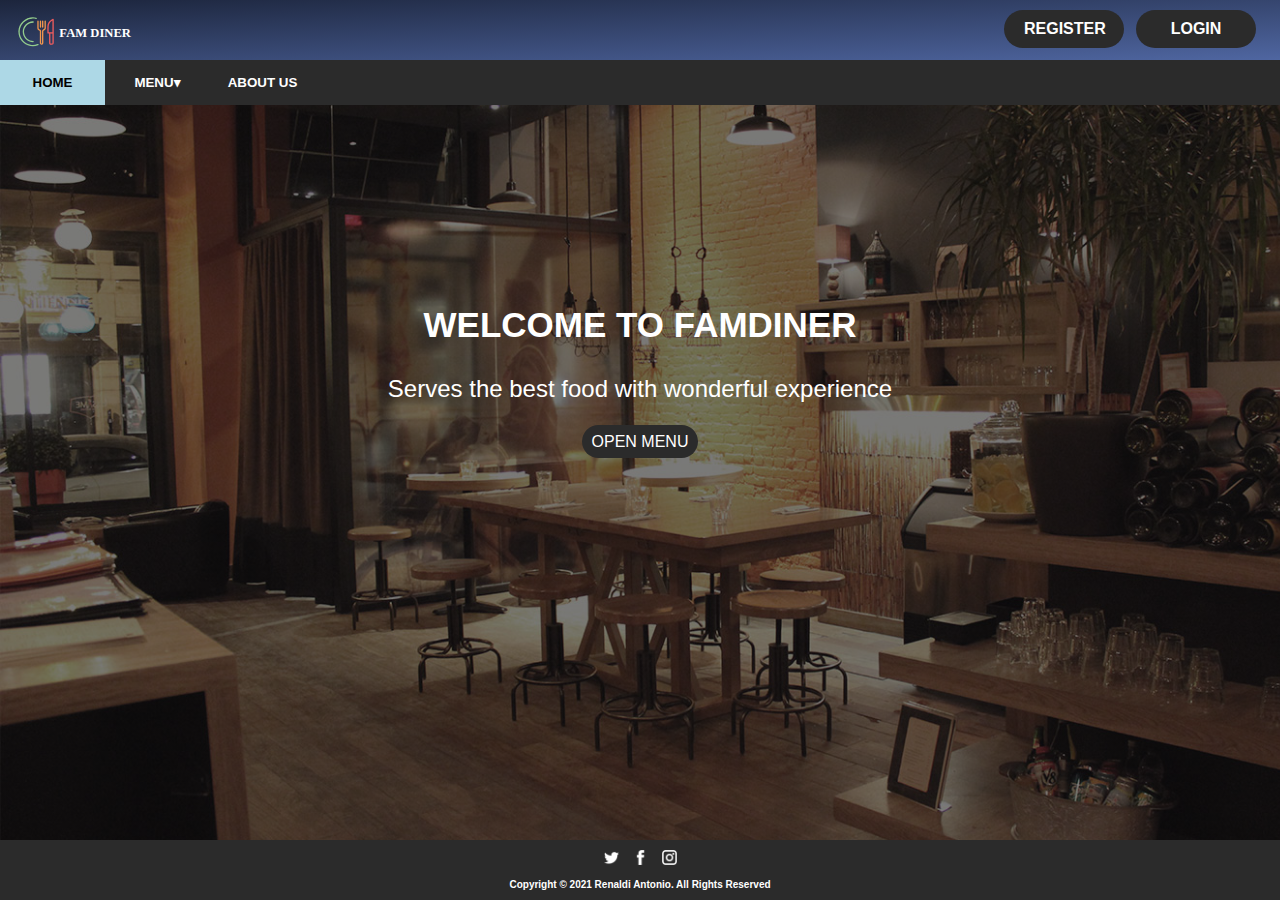
<file: index.html>
<!DOCTYPE html>
<html lang="en">
<head>
    <meta charset="UTF-8">
    <meta http-equiv="X-UA-Compatible" content="IE=edge">
    <meta name="viewport" content="width=device-width, initial-scale=1.0">
    <title>FAM DINER</title>
    <link rel="stylesheet" href="index.css">
</head>

<body>
    <header>
        <div class = "logo_image">
            <img class = "logo" src = "./images/logo.svg">
        </div>
        <div class = "register_login">
            <ul>
                <a style = "text-decoration: none;" href = "register.html" ><li class ="reg_log">REGISTER</li></a>
                <a style = "text-decoration: none;" href = "login.html"><li class ="reg_log">LOGIN</li></a>
            </ul>
        </div>
    </header>
    <div class = "nav">
        <button class = "active" onClick = "window.location.reload()">HOME</button>
        <button class = "dropdown">MENU&#x25BE;
            <div class = "dropdown_cnt">
                <a class = "burger_link" href="burger.html"><li class = "dropdown_content">BURGER</li></a>
                <li class = "dropdown_content">RICE &<br> PASTA</li>
                <li class = "dropdown_content">SEAFOOD</li>
            </div>
        </button>
        <button class = "menu" onclick="location.href='about_us.html'">ABOUT US</button>
    </div>
    <div class = "home">
        <h1 class = "welcome_text">WELCOME TO FAMDINER</h1>
        <h2 class = "welcome_desc">Serves the best food with wonderful experience</h2>
        <a class = "open_menu" href="burger.html">OPEN MENU</a>
    </div>
</body>
<footer>
    <a href="https://twitter.com/yourmidnitelily?t=WdeT5LlndfYwdvoboNZvGg&s=09" target="_blank"><img class = "sosmed" src = "./images/twitter.png"></a>
    <a href="https://www.facebook.com/renaldi.antonioii/" target="_blank"><img class = "sosmed" src = "./images/facebook.png"></a>
    <a href="https://www.instagram.com/renaldi_antonio/" target="_blank"><img class = "sosmed" src = "./images/instagram.png"></a>
    <p class="copy_text">Copyright &copy 2021 Renaldi Antonio. All Rights Reserved</p>
</footer>
</html>
</file>
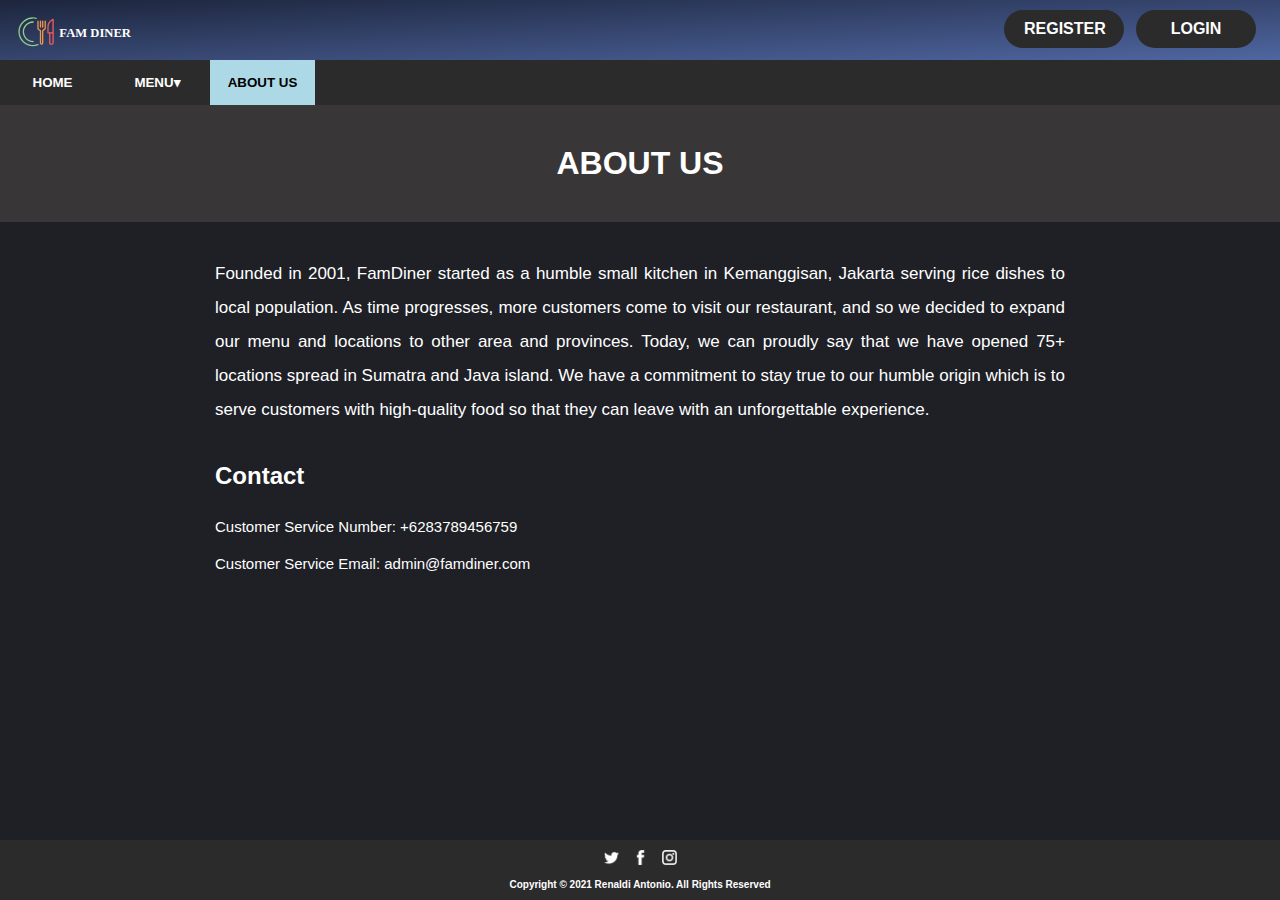
<file: about_us.html>
<!DOCTYPE html>
<html lang="en">
<head>
    <meta charset="UTF-8">
    <meta http-equiv="X-UA-Compatible" content="IE=edge">
    <meta name="viewport" content="width=device-width, initial-scale=1.0">
    <title>About Us</title>
    <link rel="stylesheet" href="about_us_design.css">
</head>

<body>
    <header>
        <div class = "logo_image">
            <img class = "logo" src = "./images/logo.svg">
        </div>
        <div class = "register_login">
            <ul>
                <a style = "text-decoration: none;" href = "register.html" ><li class ="reg_log">REGISTER</li></a>
                <a style = "text-decoration: none;" href = "login.html"><li class ="reg_log">LOGIN</li></a>
            </ul>
        </div>
    </header>
    <div class = "nav">
        <button class = "active" onclick="location.href='index.html'">HOME</button>
        <button class = "dropdown">MENU&#x25BE;
            <div class = "dropdown_cnt">
                <a class = "burger_link" href="burger.html"><li class = "dropdown_content">BURGER</li></a>
                <li class = "dropdown_content">RICE &<br> PASTA</li>
                <li class = "dropdown_content">SEAFOOD</li>
            </div>
        </button>
        <button class = "menu" onClick = "window.location.reload()">ABOUT US</button>
    </div>
    <div class = "text">
        <div class = "upper_text">
            <h1>ABOUT US</h1>
        </div>
        <div class = "desc">
            <p style="font-size: 17px;">Founded in 2001, FamDiner started as a humble small kitchen in Kemanggisan, Jakarta serving rice dishes to local population. As time progresses, more customers come to visit our restaurant, and so we decided to expand our menu and locations to other area and provinces. Today, we can proudly say that we have opened 75+ locations spread in Sumatra and Java island. We have a commitment to stay true to our humble origin which is to serve customers with high-quality food so that they can leave with an unforgettable experience.</p>
        </div>
        <div class = "contact">
            <h2 class="contact_title">Contact</h2>
            <p class = "contact_information">Customer Service Number: +6283789456759</p>
            <p class = "contact_information" style="padding-top: 20px">Customer Service Email: admin@famdiner.com</p>
        </div>
    </div>
</body>
<footer>
    <a href="https://twitter.com/yourmidnitelily?t=WdeT5LlndfYwdvoboNZvGg&s=09" target="_blank"><img class = "sosmed" src = "./images/twitter.png"></a>
    <a href="https://www.facebook.com/renaldi.antonioii/" target="_blank"><img class = "sosmed" src = "./images/facebook.png"></a>
    <a href="https://www.instagram.com/renaldi_antonio/" target="_blank"><img class = "sosmed" src = "./images/instagram.png"></a>
    <p class="copy_text">Copyright &copy 2021 Renaldi Antonio. All Rights Reserved</p>
</footer>
</html>
</file>
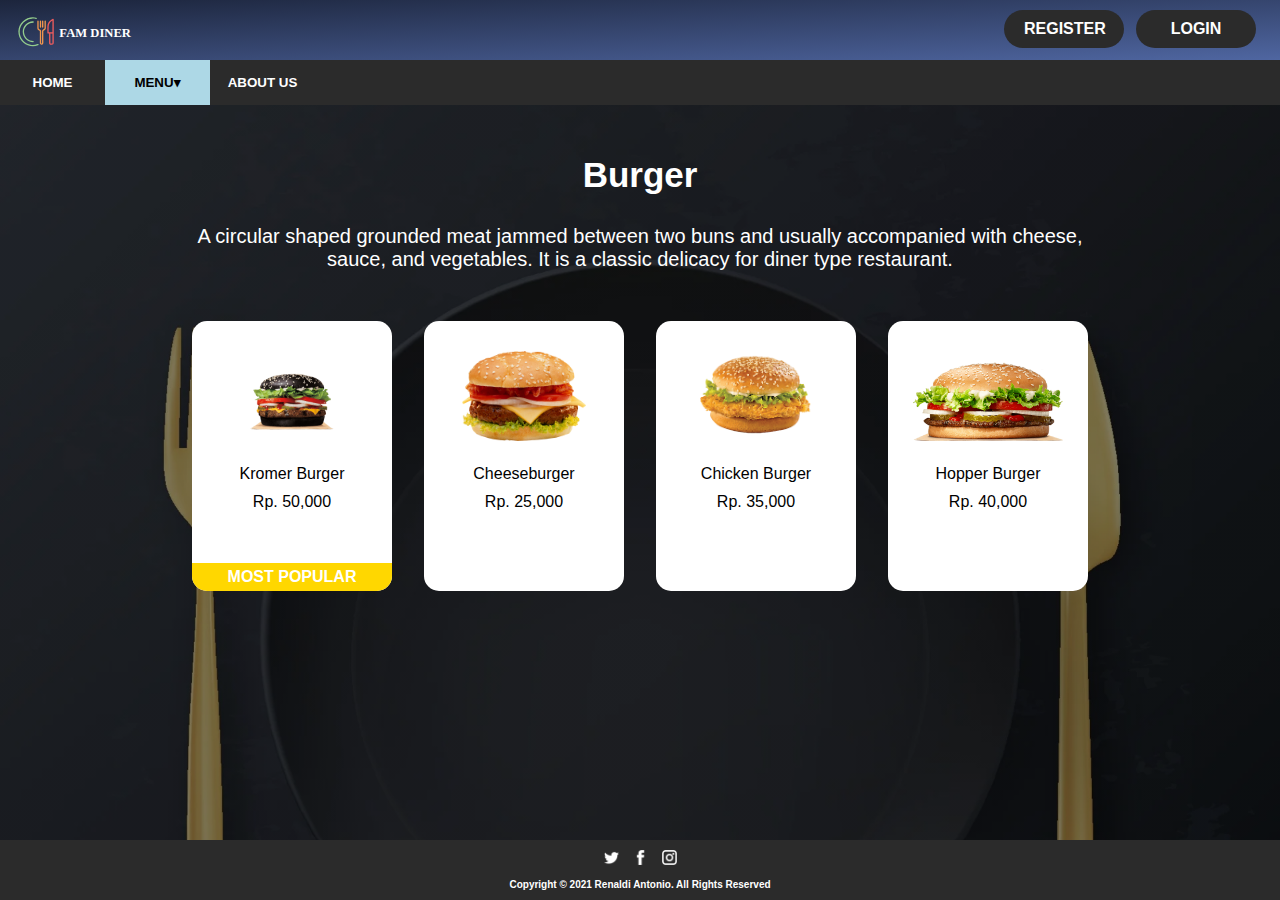
<file: burger.html>
<!DOCTYPE html>
<html lang="en">
<head>
    <meta charset="UTF-8">
    <meta http-equiv="X-UA-Compatible" content="IE=edge">
    <meta name="viewport" content="width=device-width, initial-scale=1.0">
    <title>FAMDINER Burger</title>
    <link rel="stylesheet" href="burger.css">
</head>

<body>
    <header>
        <div class = "logo_image">
            <img class = "logo" src = "./images/logo.svg">
        </div>
        <div class = "register_login">
            <ul>
                <a style = "text-decoration: none;" href = "register.html" ><li class ="reg_log">REGISTER</li></a>
                <a style = "text-decoration: none;" href = "login.html"><li class ="reg_log">LOGIN</li></a>
            </ul>
        </div>
    </header>
    <div class = "nav">
        <button class = "active" onclick="location.href='index.html'">HOME</button>
        <button class = "dropdown">MENU&#x25BE;
            <div class = "dropdown_cnt">
                <li class = "dropdown_burger" onClick = "window.location.reload()">BURGER</li>
                <li class = "dropdown_content">RICE &<br> PASTA</li>
                <li class = "dropdown_content">SEAFOOD</li>
            </div>
        </button>
        <button class = "menu" onclick="location.href='about_us.html'">ABOUT US</button> 
    </div>
    <div class = desc>
        <h1 class = "burger_text">Burger</h1>
        <h2 class="burger_desc">A circular shaped grounded meat jammed between two buns and usually accompanied with 
            cheese, sauce, and vegetables. It is a classic delicacy for diner type restaurant.</h2>
    </div>
    <div class = "foods">
        <div class = "foods_burger">
            <div>
                <img  class = "foods_image" src = "./images/kromer_burger.png">
            </div>
            <div class = "foods_name">
                <p style="margin-bottom: 10px;">Kromer Burger</p>
            </div>
            <div class = "foods_price">
                <p style="margin-bottom: 51.5px;">Rp. 50,000</p>
            </div>
            <p class = "most_popular">MOST POPULAR</p>
        </div>
        <div class = "foods_burger">
            <div>
                <img class = "foods_image" src = "./images/cheeseburger.png">
            </div>
            <div class = "foods_name">
                <p style="margin-bottom: 10px;">Cheeseburger</p>
            </div>
            <div class = "foods_price">
                <p style="margin-bottom: 30px;">Rp. 25,000</p>
            </div>
        </div>
        <div class = "foods_burger">
            <div>
                <img class = "foods_image" src = "./images/chicken_burger.png">
            </div>
            <div class = "foods_name">
                <p style="margin-bottom: 10px;">Chicken Burger</p>
            </div>
            <div class = "foods_price">
                <p style="margin-bottom: 30px;">Rp. 35,000</p>
            </div>
        </div>
        <div class = "foods_burger">
            <div>
                <img class = "foods_image" src = "./images/hopper_burger.png">
            </div>
            <div class = "foods_name">
                <p style="margin-bottom: 10px;">Hopper Burger</p>
            </div>
            <div class = "foods_price">
                <p style="margin-bottom: 30px;">Rp. 40,000</p>
            </div>
        </div>
    </div>
</body>
<footer>
    <a href="https://twitter.com/yourmidnitelily?t=WdeT5LlndfYwdvoboNZvGg&s=09" target="_blank"><img class = "sosmed" src = "./images/twitter.png"></a>
    <a href="https://www.facebook.com/renaldi.antonioii/" target="_blank"><img class = "sosmed" src = "./images/facebook.png"></a>
    <a href="https://www.instagram.com/renaldi_antonio/" target="_blank"><img class = "sosmed" src = "./images/instagram.png"></a>
    <p class="copy_text">Copyright &copy 2021 Renaldi Antonio. All Rights Reserved</p>
</footer>
</html>
</file>
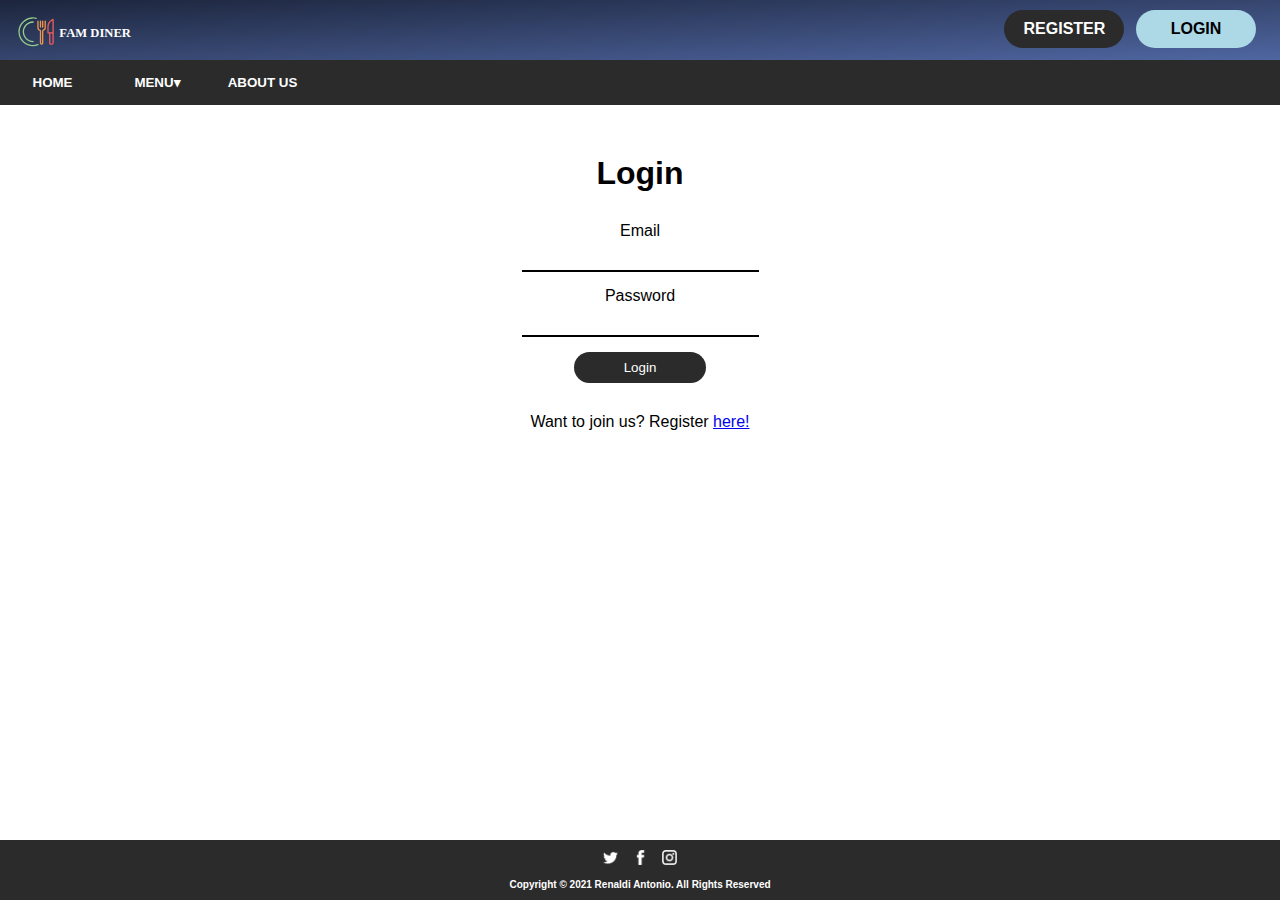
<file: login.html>
<!DOCTYPE html>
<html lang="en">
<head>
    <meta charset="UTF-8">
    <meta http-equiv="X-UA-Compatible" content="IE=edge">
    <meta name="viewport" content="width=device-width, initial-scale=1.0">
    <title>FAM DINER Login</title>
    <link rel="stylesheet" href="login_design.css">
    <script src="validate.js"></script>
</head>

<body>
    <header>
        <div class = "logo_image">
            <img class = "logo" src = "./images/logo.svg">
        </div>
        <div class = "register_login">
            <ul>
                <a style = "text-decoration: none;" href = "register.html" ><li class ="reg_log">REGISTER</li></a>
                <a style = "text-decoration: none;" href = "login.html"><li style="background-color: lightblue; color: black;" class ="reg_log">LOGIN</li></a>
            </ul>
        </div>
    </header>
    <div class = "nav">
        <button class = "active" onclick="location.href='index.html'">HOME</button>
        <button class = "dropdown">MENU&#x25BE;
            <div class = "dropdown_cnt">
                <a class = "burger_link" href="burger.html"><li class = "dropdown_content">BURGER</li></a>
                <li class = "dropdown_content">RICE &<br> PASTA</li>
                <li class = "dropdown_content">SEAFOOD</li>
            </div>
        </button>
        <button class = "menu" onclick="location.href='about_us.html'">ABOUT US</button>
    </div>
    <div class = "login_form">
        <h1 style="margin: 30px">Login</h1>
        <div class = "email">
            <label for = "email">Email<br></label>
            <input type ="email" id ="email_user">
        </div>
        <div class = "password">
            <label for="password">Password<br></label>
            <input type="password" id="password_user">
        </div>
        <button type="submit" class = "button" onclick="validate()">Login</button>
        <p style = "margin-top: 30px;">Want to join us? Register <a href = "register.html">here!</a></p>
    </div>
</body>
<footer>
    <a href="https://twitter.com/yourmidnitelily?t=WdeT5LlndfYwdvoboNZvGg&s=09" target="_blank"><img class = "sosmed" src = "./images/twitter.png"></a>
    <a href="https://www.facebook.com/renaldi.antonioii/" target="_blank"><img class = "sosmed" src = "./images/facebook.png"></a>
    <a href="https://www.instagram.com/renaldi_antonio/" target="_blank"><img class = "sosmed" src = "./images/instagram.png"></a>
    <p class="copy_text">Copyright &copy 2021 Renaldi Antonio. All Rights Reserved</p>
</footer>
</html>
</file>
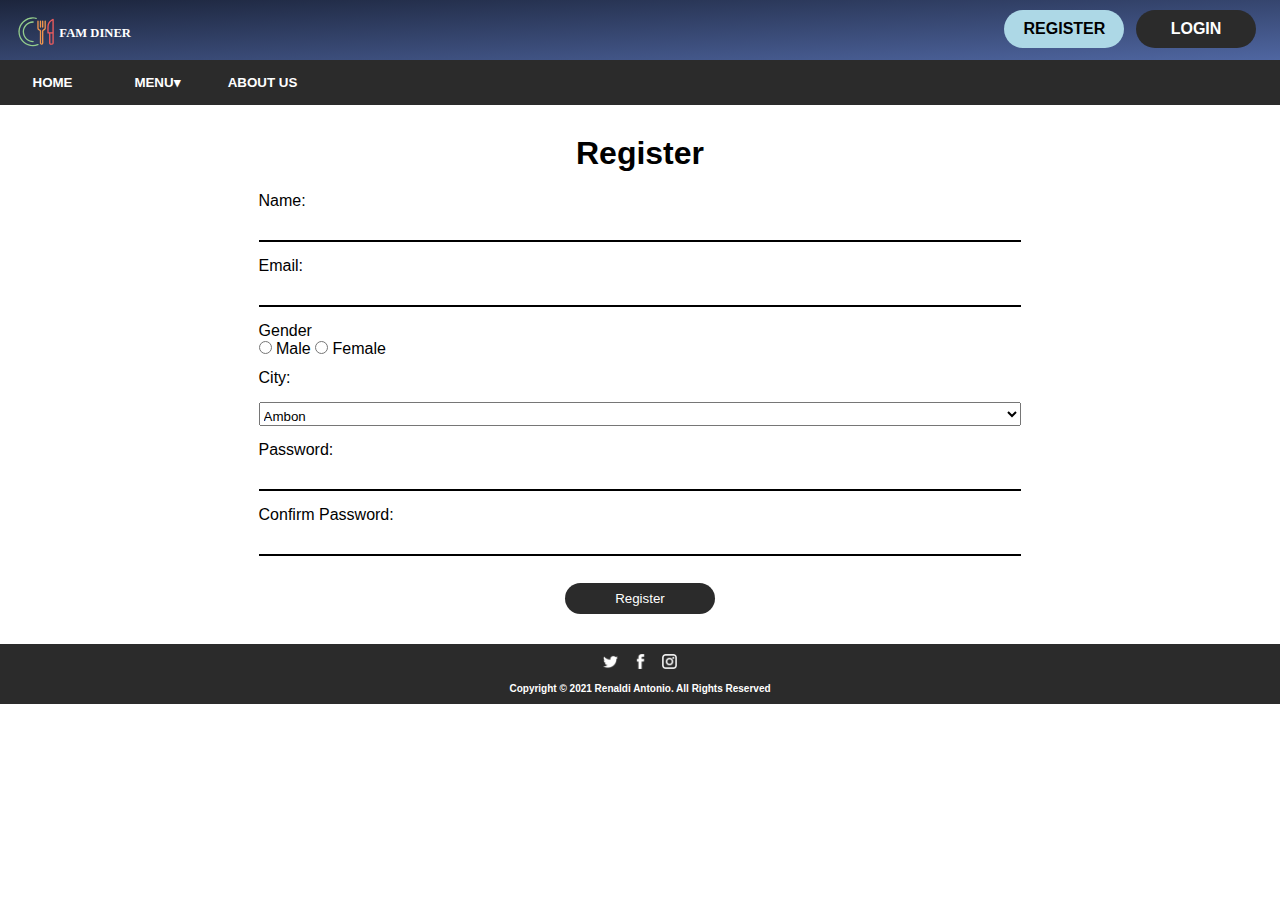
<file: register.html>
<!DOCTYPE html>
<html lang="en">
<head>
    <meta charset="UTF-8">
    <meta http-equiv="X-UA-Compatible" content="IE=edge">
    <meta name="viewport" content="width=device-width, initial-scale=1.0">
    <title>FAM DINER Register</title>
    <link rel="stylesheet" href="register.css">
    <script src = "register.js"></script>
</head>
<body>
    <header>
        <div class = "logo_image">
            <img class = "logo" src = "./images/logo.svg">
        </div>
        <div class = "register_login">
            <ul>
                <a style = "text-decoration: none;" href = "register.html" ><li style="background-color: lightblue; color: black;" class ="reg_log">REGISTER</li></a>
                <a style = "text-decoration: none;" href = "login.html"><li class ="reg_log">LOGIN</li></a>
            </ul>
        </div>
    </header>
    <div class = "nav">
        <button class = "active" onclick="location.href='index.html'">HOME</button>
        <button class = "dropdown">MENU&#x25BE;
            <div class = "dropdown_cnt">
                <a class = "burger_link" href="burger.html"><li class = "dropdown_content">BURGER</li></a>
                <li class = "dropdown_content">RICE &<br> PASTA</li>
                <li class = "dropdown_content">SEAFOOD</li>
            </div>
        </button>
        <button class = "menu" onclick="location.href='about_us.html'">ABOUT US</button>
    </div>
    <div class = "register_form">
        <h1 style = "text-align: center; margin-bottom: 20px;">Register</h1>
        <div class = "name">
            <label for = "name">Name:<br></label>
            <input type = "name" name = "name" id = "user_name"> 
        </div>
        <div class = "email">
            <label for = "email">Email:<br></label>
            <input type = "email" name="name" id = "user_email">
        </div>
        <div class = "gender">
            <label for = "gender">Gender<br></label>
            <input style="margin-bottom: 15px;" type = "radio" name = "kelamin" id = "user_gender" value = "male">
            <label>Male</label>
            <input type = "radio" name = "kelamin" id = "user_gender" value = "female">
            <label>Female</label>
        </div>
        <div class="city">
            <label for = "city">City:<br></label>
            <select name="city" id="user_city">
                <option value="ambon">Ambon</option>
                <option value="balikpapan">Balikpapan</option>
                <option value="banda_aceh">Banda Aceh</option>
                <option value="bandar_lampung">Bandar Lampung</option>
                <option value="bandung">Bandung</option>
                <option value="banjar">Banjar</option>
                <option value="banjarbaru">Banjarbaru</option>
                <option value="banjarmasin">Banjarmasin</option>
                <option value="batam">Batam</option>
                <option value="batu">Batu</option>
                <option value="baubau">Baubau</option>
                <option value="bekasi">Bekasi</option>
                <option value="bengkulu">Bengkulu</option>
                <option value="bima">Bima</option>
                <option value="binjai">Binjai</option>
                <option value="bitung">Bitung</option>
                <option value="blitar">Blitar</option>
                <option value="bogor">Bogor</option>
                <option value="bontang">Bontang</option>
                <option value="bukittinggi">Bukittingi</option>
                <option value="cilegon">Cilegon</option>
                <option value="cimahi">Cimahi</option>
                <option value="cirebon">Cirebon</option>
                <option value="denpasar">Denpasar</option>
                <option value="depok">Depok</option>
                <option value="dumai">Dumai</option>
                <option value="gorontalo">Gorontalo</option>
                <option value="gunungsitoli">Gunungsitoli</option>
                <option value="jakarta_barat">Jakarta Barat</option>
                <option value="jakarta_pusat">Jakarta Pusat</option>
                <option value="jakarta_selatan">Jakarta Selatan</option>
                <option value="jakarta_timur">Jakarta Timur</option>
                <option value="jakarta_utara">Jakarta Utara</option>
                <option value="jambi">Jambi</option>
                <option value="jayapura">Jayapura</option>
                <option value="kediri">Kediri</option>
                <option value="kendari">Kendari</option>
                <option value="kotamobagu">Kotamobagu</option>
                <option value="kupang">Kupang</option>
                <option value="langsa">Langsa</option>
                <option value="lhokseumawe">Lhokseumawe</option>
                <option value="lubuklinggau">Lubuklinggau</option>
                <option value="madiun">Madiun</option>
                <option value="magelang">Magelang</option>
                <option value="makassar">Makassar</option>
                <option value="malang">Malang</option>
                <option value="manado">Manado</option>
                <option value="matara">Mataram</option>
                <option value="medan">Medan</option>
                <option value="metro">Metro</option>
                <option value="mojokerto">Mojokerto</option>
                <option value="padang">Padang</option>
                <option value="padangpanjang">Padangpanjang</option>
                <option value="padangsidempuan">Padangsidempuan</option>
                <option value="pagar_alam">Pagar Alam</option>
                <option value="palangkaraya">Palangkaraya</option>
                <option value="palembang">Palembang</option>
                <option value="palopo">Palopo</option>
                <option value="palu">Palu</option>
                <option value="pangkal_pinang">Pangkal Pinang</option>
                <option value="parepare">Parepare</option>
                <option value="pariaman">Pariaman</option>
                <option value="pasuruan">Pasuruan</option>
                <option value="payakumbuh">Payakumbuh</option>
                <option value="pekalongan">Pekalongan</option>
                <option value="pekanbaru">Pekanbaru</option>
                <option value="pematangsiantar">Pematangsiantar</option>
                <option value="pontianak">Pontianak</option>
                <option value="prabumulih">Prabumulih</option>
                <option value="probolinggo">Probolinggo</option>
                <option value="sabang">Sabang</option>
                <option value="salatiga">Salatiga</option>
                <option value="samarinda">Samarinda</option>
                <option value="sawahlunto">Sawahlunto</option>
                <option value="semarang">Semarang</option>
                <option value="serang">Serang</option>
                <option value="sibolga">Sibolga</option>
                <option value="singkawang">Singkawang</option>
                <option value="solok">Solok</option>
                <option value="sorong">Sorong</option>
                <option value="subulussalam">Subulussalam</option>
                <option value="sukabumi">Sukabumi</option>
                <option value="sungai_penuh">Sungai Penuh</option>
                <option value="surabaya">Surabaya</option>
                <option value="surakarta">Surakarta</option>
                <option value="tangerang_selatan">Tangerang Selatan</option>
                <option value="tangerang">Tangerang</option>
                <option value="tanjungbalai">Tanjungbalai</option>
                <option value="tanjung_pinang">Tanjung Pinang</option>
                <option value="tarakan">Tarakan</option>
                <option value="tasikmalaya">Tasikmalaya</option>
                <option value="tebing_tinggi">Tebing Tinggi</option>
                <option value="tegal">Tegal</option>
                <option value="ternate">Ternate</option>
                <option value="tidore_kepulauan">Tidore Kepulauan</option>
                <option value="tomohon">Tomohon</option>
                <option value="tual">Tual</option>
                <option value="yogyakarta">Yogyakarta</option>
            </select>
        </div>
        <div class = "password">
            <label for="password">Password:<br></label>
            <input type="password" name="password" id="user_password">
        </div>
        <div class = "confirm_password">
            <label for="password">Confirm Password:<br></label>
            <input type="password" name="password" id="confirm_password">
        </div>
        <div class = "button">
            <button class = "register_button" type="submit" onclick = "validate()">Register</button>
        </div>
    </div>
</body>
<footer>
    <a href="https://twitter.com/yourmidnitelily?t=WdeT5LlndfYwdvoboNZvGg&s=09" target="_blank"><img class = "sosmed" src = "./images/twitter.png"></a>
    <a href="https://www.facebook.com/renaldi.antonioii/" target="_blank"><img class = "sosmed" src = "./images/facebook.png"></a>
    <a href="https://www.instagram.com/renaldi_antonio/" target="_blank"><img class = "sosmed" src = "./images/instagram.png"></a>
    <p class="copy_text">Copyright &copy 2021 Renaldi Antonio. All Rights Reserved</p>
</footer>
</html>
</file>
<file: index.css>
*{
    padding :0;
    margin: 0;
}

.logo_image{
    display: flex;
    float: left;
}

.logo{
    width: 160px;
    height: 50px;
    margin-top: 9px;
    display: inline-block;
}

header{
    background-image: linear-gradient(to bottom right, #1c253c, #4F66A1);
    height: 60px;
    width: 100%;
}

body{
    background: linear-gradient(rgba(0, 0, 0, 0.5), rgba(0, 0, 0, 0.5)), url("./images/background_home.jpg");
    max-width: 100%;
    height: 100vh;
    background-size: cover;
}

.register_login{
    margin: 0;
    display: flex;
    justify-content: flex-end;
    margin-right: 20px;
}

.reg_log{
    list-style: none;
    background-color: #2B2B2B;
    border: none;
    color: white;
    padding: 10px 20px;
    display: inline-block;
    margin: 10px 4px;
    cursor: pointer;
    text-align: center;
    border-radius: 20px;
    font-family: Arial, Helvetica, sans-serif;
    font-weight: bold;
    width:80px;
    text-decoration: none;
}

.reg_log:hover{
    transition: all 0.3s ease;
    color:black;
    background-color: lightblue;
}

.menu{
    width: 105px;
    background-color:#2B2B2B;
    color: white;
    border: none;
    padding: 15px 0px;
    margin-top: 0;
    display: inline-block;
    font-weight: bold;
    
}

.menu:hover{
    cursor: pointer;
    background-color: lightblue;
    transition: all 0.3s ease;
    color:black;
}

.nav{
    background-color: #2B2B2B;
    width: 100%;
    display: flex;
}


.dropdown_cnt{
    background-color: #2B2B2B;
    color: white;
    width: 105px;
    list-style: none;
    text-align: center;
    margin-top: 15.5px;
    display: none;
    position: absolute;
}

.dropdown_content{
    padding-top:15px;
    padding-bottom:15px;
    font-family: Arial, Helvetica, sans-serif;
    font-size: 15px;
    font-weight: bold;
    text-decoration: none;
}

.dropdown_content:hover{
    background-color: lightblue;
    transition: all 0.3s ease;
    cursor: pointer;
    color:black;
}

.dropdown:hover .dropdown_cnt{
    display :block;
}

.dropdown{
    width: 105px;
    background-color:#2B2B2B;
    color: white;
    border: none;
    padding: 15px 0px;
    margin-top: 0;
    font-weight: bold; 
}

.dropdown:hover{
    cursor: pointer;
    background-color: lightblue;
    transition: all 0.3s ease;
    color:black;
}

footer{
    position: fixed;
    left: 0;
    bottom: 0;
    width: 100%;
    background-color: #2B2B2B;
    color: white;
    text-align: center;
}

.sosmed{
    margin-right: 5px;
    margin-left:5px;
    margin-top:10px;
    padding-bottom: 10px;
    height:15px;
}

.copy_text{
    font-family: Arial, Helvetica, sans-serif;
    font-size: 10px;
    padding-bottom: 10px;
    font-weight: bold;
}

.home{
    color: white;
    text-align: center;
    font-family: Arial, Helvetica, sans-serif;
    padding-top:200px;
}

.welcome_text{
    margin-bottom: 30px; 
    font-size: 35px;
}

.welcome_desc{
    margin-bottom: 30px; 
    font-weight: lighter;
}

.open_menu{
    background-color: #2B2B2B;
    text-decoration: none;
    color: white;
    border: none;
    border-radius: 20px;
    padding: 8px 10px;
    font-family: Arial, Helvetica, sans-serif;
}

.open_menu:hover{
    background-color: lightblue;
    transition: all 0.3s ease;
    color:black;
}

.active{
    background-color: lightblue;
    width: 105px;
    color: black;
    border: none;
    padding: 15px 0px;
    margin-top: 0;
    font-weight: bold;
    cursor: pointer;
}

.burger_link{
    text-decoration: none;
    color:white;
}

@media screen and (max-width: 600px) {
    .register_login{
        justify-content: center;
        margin:0;
    }

    .logo_image{
        float: none;
        justify-content: center;
    }

    body{
        background-position:center;
    }

    .logo{
        width: 200px;
        height: 100px;
        margin-top:0;
    }

    header{
        height: 4.48cm;
    }

    .nav{
        justify-content: center;
    }

    .home{
        padding-top: 90px;
    }

    .welcome_text{
        font-size: 25px;
    }

    .welcome_desc{
        font-size: 16px;
    }

    footer{
        margin-top: 50px;
    }

    .active{
        width:100%;
    }

    .dropdown{
        width: 100%;
    }

    .menu{
        width: 100%;
    }
    
    .dropdown_cnt{
        width: 33.4%;
        margin-top:15px;
    }
    
}
</file>
<file: about_us_design.css>
*{
    padding :0;
    margin: 0;
}

.logo_image{
    display: flex;
    float: left;
}

.logo{
    width: 160px;
    height: 50px;
    margin-top: 9px;
    display: inline-block;
}

header{
    background-image: linear-gradient(to bottom right, #1c253c, #4F66A1);
    height: 60px;
    width: 100%;
}

body{
    background: #1E2026;
    max-width: 100%;
    height: 100vh;
    background-size: cover;
}

.register_login{
    margin: 0;
    display: flex;
    justify-content: flex-end;
    margin-right: 20px;
}

.reg_log{
    list-style: none;
    background-color: #2B2B2B;
    border: none;
    color: white;
    padding: 10px 20px;
    display: inline-block;
    margin: 10px 4px;
    cursor: pointer;
    text-align: center;
    border-radius: 20px;
    font-family: Arial, Helvetica, sans-serif;
    font-weight: bold;
    width:80px;
    text-decoration: none;
}

.reg_log:hover{
    transition: all 0.3s ease;
    color:black;
    background-color: lightblue;
}

.menu{
    width: 105px;
    background-color:lightblue;
    color: black;
    border: none;
    padding: 15px 0px;
    margin-top: 0;
    display: inline-block;
    font-weight: bold;
    
}

.menu:hover{
    cursor: pointer;
}

.nav{
    background-color: #2B2B2B;
    width: 100%;
    display: flex;
}


.dropdown_cnt{
    background-color: #2B2B2B;
    color: white;
    width: 105px;
    list-style: none;
    text-align: center;
    margin-top: 15.5px;
    display: none;
    position: absolute;
}

.dropdown_content{
    padding-top:15px;
    padding-bottom:15px;
    font-family: Arial, Helvetica, sans-serif;
    font-size: 15px;
    font-weight: bold;
    text-decoration: none;
}

.dropdown_content:hover{
    background-color: lightblue;
    transition: all 0.3s ease;
    cursor: pointer;
    color:black;
}

.dropdown:hover .dropdown_cnt{
    display :block;
}

.dropdown{
    width: 105px;
    background-color:#2B2B2B;
    color: white;
    border: none;
    padding: 15px 0px;
    margin-top: 0;
    font-weight: bold; 
}

.dropdown:hover{
    cursor: pointer;
    background-color: lightblue;
    transition: all 0.3s ease;
    color:black;
}

footer{
    position: fixed;
    left: 0;
    bottom: 0;
    width: 100%;
    background-color: #2B2B2B;
    color: white;
    text-align: center;
}

.sosmed{
    margin-right: 5px;
    margin-left:5px;
    margin-top:10px;
    padding-bottom: 10px;
    height:15px;
}

.copy_text{
    font-family: Arial, Helvetica, sans-serif;
    font-size: 10px;
    padding-bottom: 10px;
    font-weight: bold;
}


.active{
    background-color: #2B2B2B;
    width: 105px;
    color: white;
    border: none;
    padding: 15px 0px;
    margin-top: 0;
    font-weight: bold;
    cursor: pointer;
}

.active:hover{
    background-color: lightblue;
    transition: all 0.3s ease;
    color:black;
    cursor: pointer;
}

.burger_link{
    text-decoration: none;
    color:white;
}

.text{
    color: white;
    font-family: Arial, Helvetica, sans-serif;
}

.upper_text{
    text-align: center;
    background-color: #383636;
    padding: 40px 0px;
}

.desc{
    padding: 35px 215px;
    text-align: justify;
    line-height: 2;
}

.contact{
    padding-left: 215px;
}

.contact_information{
    padding-top: 28px; font-size: 15px;
}

@media screen and (max-width: 600px) {
    .register_login{
        justify-content: center;
        margin:0;
    }

    .logo_image{
        float: none;
        justify-content: center;
    }

    body{
        background-position:center;
    }

    .logo{
        width: 200px;
        height: 100px;
        margin-top:0;
    }

    header{
        height: 4.48cm;
    }

    .nav{
        justify-content: center;
    }

    .active{
        width:100%;
    }

    .dropdown{
        width: 100%;
    }

    .menu{
        width: 100%;
    }
    
    .dropdown_cnt{
        width: 33.4%;
        margin-top:15px;
    }

    .desc{
        padding-left:0;
        padding-right: 0;
        margin: 0 30px;
    }

    footer{
        position: relative;
        margin-top: 50px;
    }

    .contact{
        padding-left: 0;
        margin: 0 30px;
    }

    .contact_title{
        text-align: center;
    }

    .contact_information{
        text-align: center;
    }
}
</file>
<file: burger.css>
*{
    padding :0;
    margin: 0;
}

.logo_image{
    display: flex;
    float: left;
}

.logo{
    width: 160px;
    height: 50px;
    margin-top: 9px;
    display: inline-block;
}

header{
    background-image: linear-gradient(to bottom right, #1c253c, #4F66A1);
    height: 60px;
    width: 100%;
}

body{
    background: linear-gradient(rgba(0, 0, 0, 0.5), rgba(0, 0, 0, 0.5)), url("./images/background_menu.png");
    max-width: 100%;
    height: 100vh;
    background-size: cover;
}

.register_login{
    margin: 0;
    display: flex;
    justify-content: flex-end;
    margin-right: 20px;
}

.reg_log{
    list-style: none;
    background-color: #2B2B2B;
    border: none;
    color: white;
    padding: 10px 20px;
    display: inline-block;
    margin: 10px 4px;
    cursor: pointer;
    text-align: center;
    border-radius: 20px;
    font-family: Arial, Helvetica, sans-serif;
    font-weight: bold;
    width:80px;
    text-decoration: none;
}

.reg_log:hover{
    transition: all 0.3s ease;
    color:black;
    background-color: lightblue;
}

.menu{
    width: 105px;
    background-color:#2B2B2B;
    color: white;
    border: none;
    padding: 15px 0px;
    margin-top: 0;
    display: inline-block;
    font-weight: bold;
    
}

.menu:hover{
    cursor: pointer;
    background-color: lightblue;
    transition: all 0.3s ease;
    color:black;
}

.nav{
    background-color: #2B2B2B;
    width: 100%;
    display: flex;
}


.dropdown_cnt{
    background-color: #2B2B2B;
    color: white;
    width: 105px;
    list-style: none;
    text-align: center;
    margin-top: 15.5px;
    display: none;
    position: absolute;
}

.dropdown_content{
    padding-top:15px;
    padding-bottom:15px;
    font-family: Arial, Helvetica, sans-serif;
    font-size: 15px;
    font-weight: bold;
}

.dropdown_content:hover{
    background-color: lightblue;
    transition: all 0.3s ease;
    cursor: pointer;
    color:black;
}

.dropdown:hover .dropdown_cnt{
    display :block;
}

.dropdown{
    width: 105px;
    background-color:lightblue;
    color: black;
    border: none;
    padding: 15px 0px;
    margin-top: 0;
    font-weight: bold; 
}

.dropdown:hover{
    cursor: pointer;
    background-color: lightblue;
    transition: all 0.3s ease;
    color:black;
}

footer{
    position: fixed;
    left: 0;
    bottom: 0;
    width: 100%;
    background-color: #2B2B2B;
    color: white;
    text-align: center;
}

.sosmed{
    margin-right: 5px;
    margin-left:5px;
    margin-top:10px;
    padding-bottom: 10px;
    height:15px;
}

.copy_text{
    font-family: Arial, Helvetica, sans-serif;
    font-size: 10px;
    padding-bottom: 10px;
    font-weight: bold;
}

.active{
    background-color: #2B2B2B;
    width: 105px;
    color: white;
    border: none;
    padding: 15px 0px;
    margin-top: 0;
    font-weight: bold;
}

.active:hover{
    background-color: lightblue;
    transition: all 0.3s ease;
    color:black;
    cursor: pointer;
}

.dropdown_burger{
    padding-top:15px;
    padding-bottom:15px;
    font-family: Arial, Helvetica, sans-serif;
    font-size: 15px;
    font-weight: bold;
    background-color: lightblue;
    color: black;
}

.desc{
    color: white;
    text-align: center;
    font-family: Arial, Helvetica, sans-serif;
    max-width: 900px;
    margin-left: auto;
    margin-right: auto;
    padding-top: 50px;
}

.burger_text{
    margin-bottom: 30px; 
    font-size: 35px;
}

.burger_desc{
    margin-bottom: 50px; 
    font-weight: lighter; 
    font-size: 20px;
}

.foods{
    font-family: Arial, Helvetica, sans-serif;
    display: grid;
    grid-gap: 0rem 2rem;
    grid-template-columns: 200px 200px 200px 200px;
    justify-content: center;
    margin: 0 50px;
}

.foods_image{
    height: 90px;
    margin-top: 30px;
    margin-bottom: 20px;
}

.foods_burger{
    text-align: center;
    background-color: white;
    border-radius: 15px;
    height: 270px;
    cursor: pointer;
    display: inline-block;
}

.most_popular{
    background-color: #FFD700; 
    color: white; 
    border-bottom-left-radius: 15px; 
    border-bottom-right-radius: 15px; 
    font-weight: bold;
    padding: 5px 0px;

}

@media screen and (max-width: 600px) {
    .register_login{
        justify-content: center;
        margin:0;
    }

    .logo_image{
        float: none;
        justify-content: center;
    }

    body{
        background-position:center;
    }

    .logo{
        width: 200px;
        height: 100px;
        margin-top:0;
    }

    header{
        height: 4.48cm;
    }

    .nav{
        justify-content: center;
    }

    .active{
        width:100%;
    }

    .dropdown{
        width: 100%;
    }

    .menu{
        width: 100%;
    }
    
    .dropdown_cnt{
        width: 33.4%;
        margin-top:15px;
    }

    footer{
        position: relative;
        margin-top: 50px;
    }

    .foods{
        display: grid;
        grid-gap: 5rem 1rem;
        grid-template-columns: 200px 200px;
        justify-content: center;
    }

    .foods_burger{
        margin-right: 0;
    }
    

    .burger_text{
        font-size: 25px;
    }

    .burger_desc{
        font-size: 16px;
    }

    .desc{
        margin: 0px 30px; 
    }
}
</file>
<file: login_design.css>
*{
    padding :0;
    margin: 0;
}

.logo_image{
    display: flex;
    float: left;
}

.logo{
    width: 160px;
    height: 50px;
    margin-top: 9px;
    display: inline-block;
}

header{
    background-image: linear-gradient(to bottom right, #1c253c, #4F66A1);
    height: 60px;
    width: 100%;
}

body{
    max-width: 100%;
    height: 100vh;
    background-size: cover;
    font-family: Arial, Helvetica, sans-serif;
}

.register_login{
    margin: 0;
    display: flex;
    justify-content: flex-end;
    margin-right: 20px;
}

.reg_log{
    list-style: none;
    background-color: #2B2B2B;
    border: none;
    color: white;
    padding: 10px 20px;
    display: inline-block;
    margin: 10px 4px;
    cursor: pointer;
    text-align: center;
    border-radius: 20px;
    font-family: Arial, Helvetica, sans-serif;
    font-weight: bold;
    width:80px;
    text-decoration: none;
}

.reg_log:hover{
    transition: all 0.3s ease;
    color:black;
    background-color: lightblue;
}

.menu{
    width: 105px;
    background-color:#2B2B2B;
    color: white;
    border: none;
    padding: 15px 0px;
    margin-top: 0;
    display: inline-block;
    font-weight: bold;
    
}

.menu:hover{
    cursor: pointer;
    background-color: lightblue;
    transition: all 0.3s ease;
    color:black;
}

.nav{
    background-color: #2B2B2B;
    width: 100%;
    display: flex;
}


.dropdown_cnt{
    background-color: #2B2B2B;
    color: white;
    width: 105px;
    list-style: none;
    text-align: center;
    margin-top: 15.5px;
    display: none;
    position: absolute;
}

.dropdown_content{
    padding-top:15px;
    padding-bottom:15px;
    font-family: Arial, Helvetica, sans-serif;
    font-size: 15px;
    font-weight: bold;
    text-decoration: none;
}

.dropdown_content:hover{
    background-color: lightblue;
    transition: all 0.3s ease;
    cursor: pointer;
    color:black;
}

.dropdown:hover .dropdown_cnt{
    display :block;
}

.dropdown{
    width: 105px;
    background-color:#2B2B2B;
    color: white;
    border: none;
    padding: 15px 0px;
    margin-top: 0;
    font-weight: bold; 
}

.dropdown:hover{
    cursor: pointer;
    background-color: lightblue;
    transition: all 0.3s ease;
    color:black;
}

.active{
    background-color: #2B2B2B;
    width: 105px;
    color: white;
    border: none;
    padding: 15px 0px;
    margin-top: 0;
    font-weight: bold;
}

.active:hover{
    background-color: lightblue;
    transition: all 0.3s ease;
    color:black;
    cursor: pointer;
}

.burger_link{
    text-decoration: none;
    color:white;
}

.register_form{
    margin-top: 30px;
}

footer{
    position: fixed;
    left: 0;
    bottom: 0;
    width: 100%;
    background-color: #2B2B2B;
    color: white;
    text-align: center;
    margin-top: 30px;
}

.sosmed{
    margin-right: 5px;
    margin-left:5px;
    margin-top:10px;
    padding-bottom: 10px;
    height:15px;
}

.copy_text{
    font-family: Arial, Helvetica, sans-serif;
    font-size: 10px;
    padding-bottom: 10px;
    font-weight: bold;
}

.login_form{
    text-align: center;
    font-family: Arial, Helvetica, sans-serif;
    padding-top: 20px;
}

#email_user{
    border: none;
    border-bottom:2px solid black;
    margin: 15px 0px;
    padding: 0px 30px;
}

#password_user{
    border: none;
    border-bottom:2px solid black;
    margin: 15px 0px;
    padding: 0px 30px;
}

.button{
    background-color: #2b2b2b;
    text-decoration: none;
    color: white;
    border: none;
    border-radius: 20px;
    padding: 8px 50px;
}

.button:hover{
    transition: all 0.3s ease;
    background-color: lightblue;
    color: black;
    cursor: pointer;
}

@media screen and (max-width:600px) {
    .register_login{
        justify-content: center;
        margin:0;
    }

    .logo_image{
        float: none;
        justify-content: center;
    }

    .logo{
        width: 200px;
        height: 100px;
        margin-top:0;
    }

    header{
        height: 4.48cm;
    }

    .nav{
        justify-content: center;
    }

    footer{
        margin-top: 50px;
        position: relative;
    }

    .active{
        width:100%;
    }

    .dropdown{
        width: 100%;
    }

    .menu{
        width: 100%;
    }
    
    .dropdown_cnt{
        width: 33.4%;
        margin-top:15px;
    }
}
</file>
<file: register.css>
*{
    padding :0;
    margin: 0;
}

.logo_image{
    display: flex;
    float: left;
}

.logo{
    width: 160px;
    height: 50px;
    margin-top: 9px;
    display: inline-block;
}

header{
    background-image: linear-gradient(to bottom right, #1c253c, #4F66A1);
    height: 60px;
    width: 100%;
}

body{
    max-width: 100%;
    height: 100vh;
    background-size: cover;
    font-family: Arial, Helvetica, sans-serif;
}

.register_login{
    margin: 0;
    display: flex;
    justify-content: flex-end;
    margin-right: 20px;
}

.reg_log{
    list-style: none;
    background-color: #2B2B2B;
    border: none;
    color: white;
    padding: 10px 20px;
    display: inline-block;
    margin: 10px 4px;
    cursor: pointer;
    text-align: center;
    border-radius: 20px;
    font-family: Arial, Helvetica, sans-serif;
    font-weight: bold;
    width:80px;
    text-decoration: none;
}

.reg_log:hover{
    transition: all 0.3s ease;
    color:black;
    background-color: lightblue;
}

.menu{
    width: 105px;
    background-color:#2B2B2B;
    color: white;
    border: none;
    padding: 15px 0px;
    margin-top: 0;
    display: inline-block;
    font-weight: bold;
    
}

.menu:hover{
    cursor: pointer;
    background-color: lightblue;
    transition: all 0.3s ease;
    color:black;
}

.nav{
    background-color: #2B2B2B;
    width: 100%;
    display: flex;
}


.dropdown_cnt{
    background-color: #2B2B2B;
    color: white;
    width: 105px;
    list-style: none;
    text-align: center;
    margin-top: 15.5px;
    display: none;
    position: absolute;
}

.dropdown_content{
    padding-top:15px;
    padding-bottom:15px;
    font-family: Arial, Helvetica, sans-serif;
    font-size: 15px;
    font-weight: bold;
    text-decoration: none;
}

.dropdown_content:hover{
    background-color: lightblue;
    transition: all 0.3s ease;
    cursor: pointer;
    color:black;
}

.dropdown:hover .dropdown_cnt{
    display :block;
}

.dropdown{
    width: 105px;
    background-color:#2B2B2B;
    color: white;
    border: none;
    padding: 15px 0px;
    margin-top: 0;
    font-weight: bold; 
}

.dropdown:hover{
    cursor: pointer;
    background-color: lightblue;
    transition: all 0.3s ease;
    color:black;
}

.active{
    background-color: #2B2B2B;
    width: 105px;
    color: white;
    border: none;
    padding: 15px 0px;
    margin-top: 0;
    font-weight: bold;
}

.active:hover{
    background-color: lightblue;
    transition: all 0.3s ease;
    color:black;
    cursor: pointer;
}

.burger_link{
    text-decoration: none;
    color:white;
}

.register_form{
    margin-top: 30px;
}

footer{
    position: relative;
    left: 0;
    bottom: 0;
    width: 100%;
    background-color: #2B2B2B;
    color: white;
    text-align: center;
    margin-top: 30px;
}

.sosmed{
    margin-right: 5px;
    margin-left:5px;
    margin-top:10px;
    padding-bottom: 10px;
    height:15px;
}

.copy_text{
    font-family: Arial, Helvetica, sans-serif;
    font-size: 10px;
    padding-bottom: 10px;
    font-weight: bold;
}

.name{
    padding: 0 20.2%;
}

#user_name{
    border: none;
    border-bottom: 2px solid black;
    width : 100%;
    margin: 15px 0px;
}

.email{
    padding: 0 20.2%;
}

#user_email{
    border: none;
    border-bottom: 2px solid black;
    width : 100%;
    margin: 15px 0px;
}

.gender{
    padding: 0 20.2%;
}

.city{
   padding: 0 20.2%;
}

#user_city{
    width : 100%;
    padding-top: 5px;
    margin: 15px 0px;
}

.password{
    padding: 0 20.2%;
}

#user_password{
    border: none;
    border-bottom: 2px solid black;
    width : 100%;
    margin: 15px 0px;
}

.confirm_password{
    padding: 0 20.2%;
}

#confirm_password{
    border: none;
    border-bottom: 2px solid black;
    width : 100%;
    margin: 15px 0px;
}

.button{
    text-align: center;
}

.register_button{
    margin-top: 12px;
    text-align: center;
    background-color: #2B2B2B;
    text-decoration: none;
    color: white;
    border: none;
    border-radius: 20px;
    padding: 8px 50px;
    cursor: pointer;
}

.register_button:hover{
    transition: all 0.3s ease;
    background-color: lightblue;
    color: black;
    cursor: pointer;
}

@media screen and (max-width:600px) {
    .register_login{
        justify-content: center;
        margin:0;
    }

    .logo_image{
        float: none;
        justify-content: center;
    }

    .logo{
        width: 200px;
        height: 100px;
        margin-top:0;
    }

    header{
        height: 4.48cm;
    }

    .nav{
        justify-content: center;
    }

    footer{
        margin-top: 50px;
        position: relative;
    }

    .active{
        width:100%;
    }

    .dropdown{
        width: 100%;
    }

    .menu{
        width: 100%;
    }
    
    .dropdown_cnt{
        width: 33.4%;
        margin-top:15px;
    }
}
</file>
